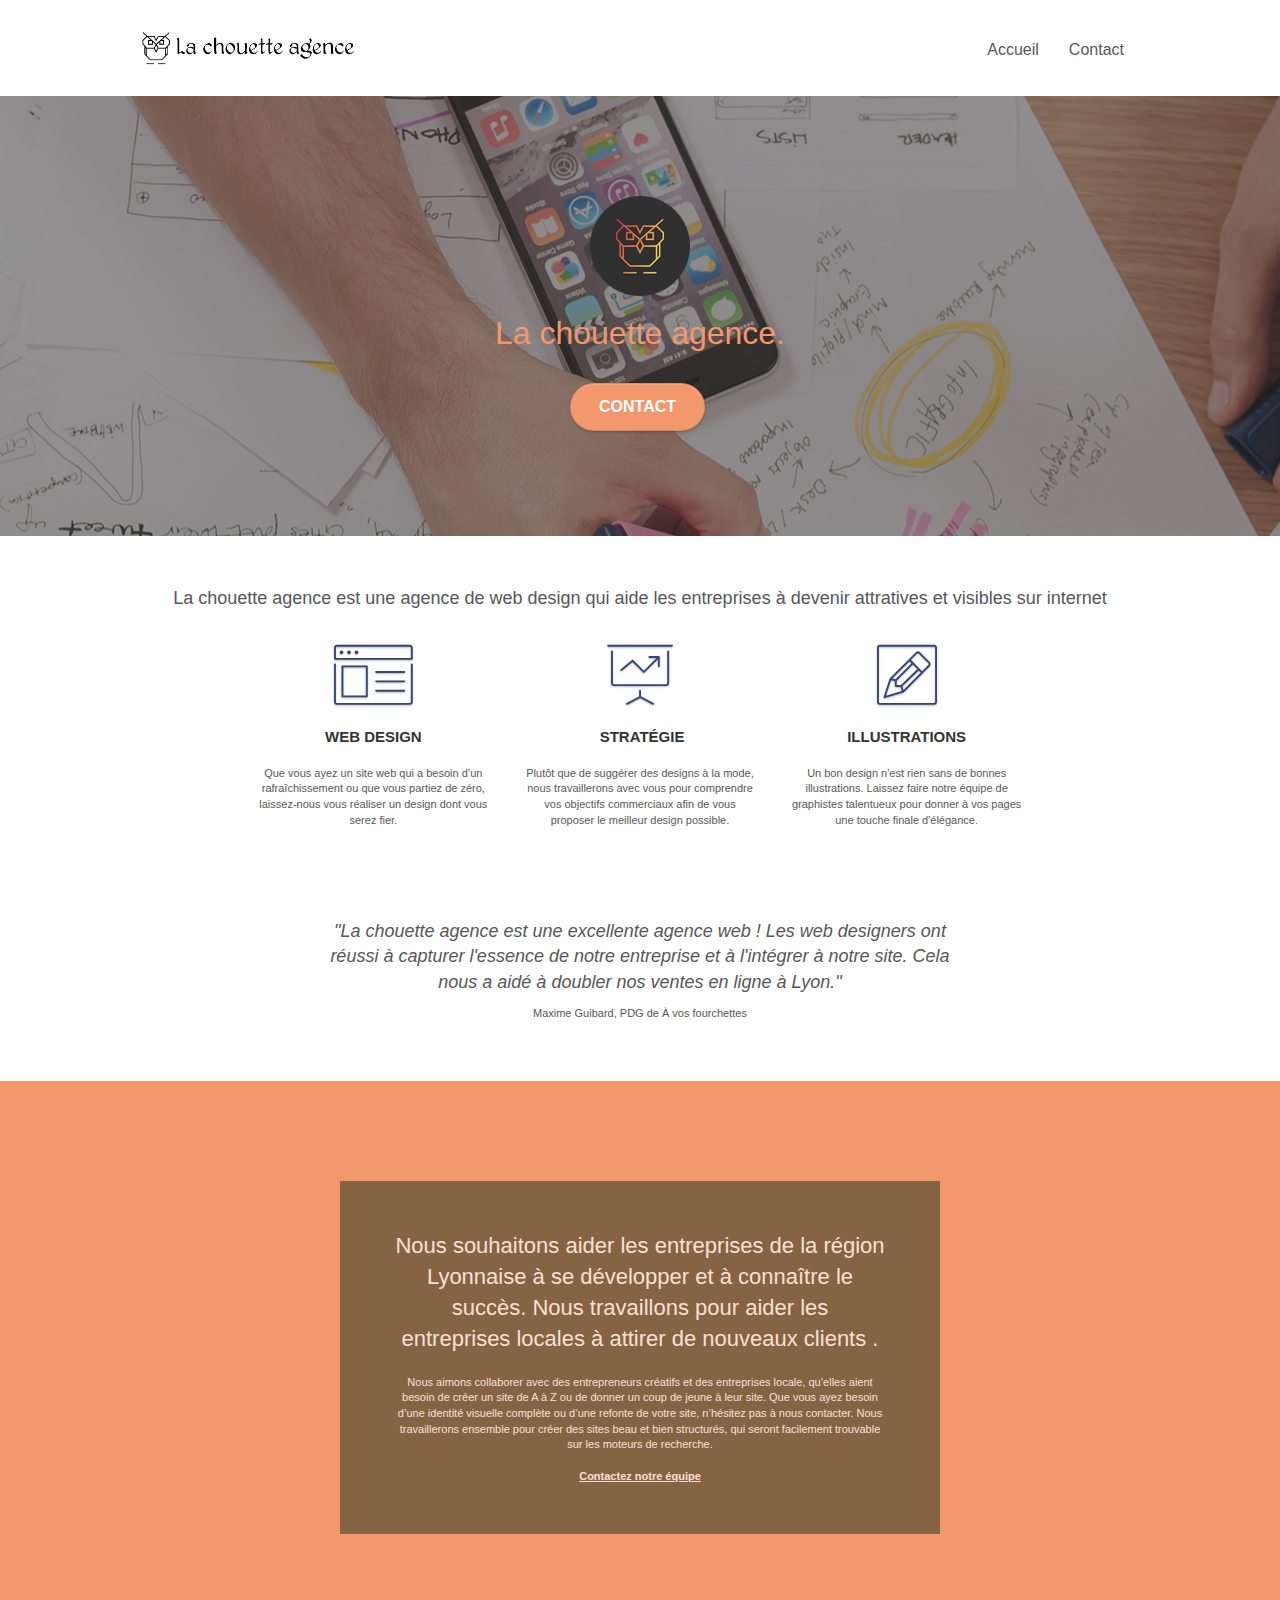
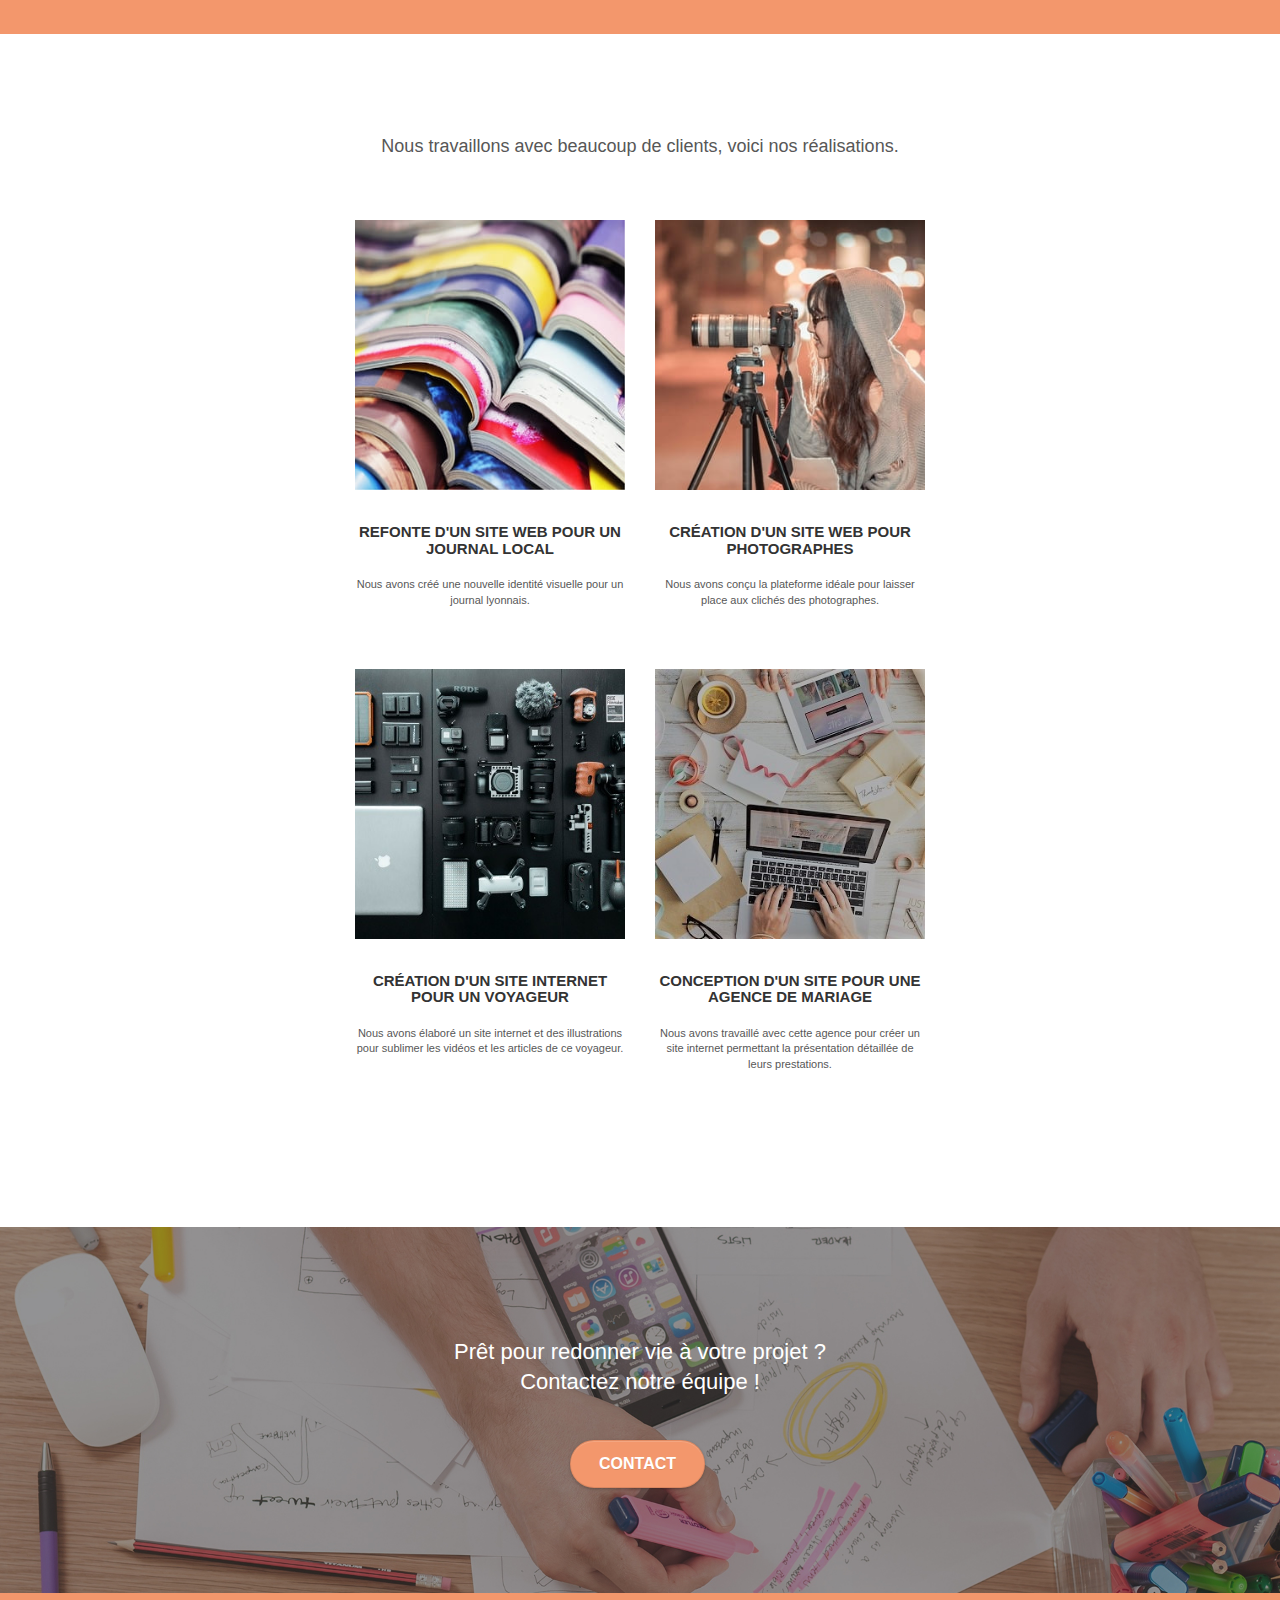
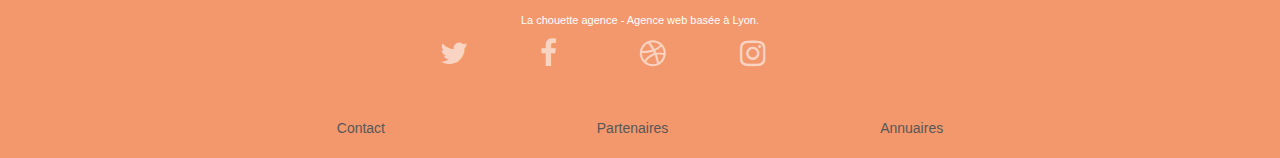
<file: index.html>
<!doctype html>
<html lang="fr">
<head>
    <meta charset="utf-8">
    <meta name="description" content="">
    <meta name="viewport" content="width=device-width, initial-scale=1.0, viewport-fit=cover">
    <link rel="shortcut icon" type="image/png" href="favicon.jpg">
    
	<link rel="stylesheet" type="text/css" href="./css/bootstrap.css">
	<link rel="stylesheet" type="text/css" href="style.css">
	<link rel="stylesheet" type="text/css" href="./css/font-awesome.css">
	<link rel="stylesheet" type="text/css" href="./css/et-line.css">
	
    
	<script src="./js/jquery-2.1.0.js"></script>
	<script src="./js/bootstrap.js"></script>
	<script src="./js/blocs.js"></script>
	<script src="./js/jquery.touchSwipe.js" defer></script>
	<script src="./js/gmaps.js"></script>

    <title>La chouette agence</title>

    
<!-- Analytics -->
 
<!-- Analytics END -->
    
</head>
<body>
<!-- Principal conteneur -->
<div class="page-container">
    
<!-- bloc-0 -->
<div class="bloc bgc-white l-bloc " id="bloc-0">
	<div class="container bloc-sm">
		<nav class="navbar row">
			<div class="navbar-header">
				<a class="navbar-brand" href="index.html"><img src="img/la-chouette-agence.png" alt="paris web design logo agence web meilleure agence" height="40" /></a>
				<button id="nav-toggle" type="button" class="ui-navbar-toggle navbar-toggle" data-toggle="collapse" data-target=".navbar-1">
					<span class="sr-only">Toggle navigation</span><span class="icon-bar"></span><span class="icon-bar"></span><span class="icon-bar"></span>
				</button>
			</div>
			<div class="collapse navbar-collapse navbar-1 special-dropdown-nav">
				<ul class="site-navigation nav navbar-nav">
					<li>
						<a href="index.html">Accueil</a>
					</li>
					<li>
						<a href="page2.html">Contact</a>
					</li>
				</ul>
			</div>
		</nav>
	</div>
</div>
<!-- bloc-0 END -->

<!-- bloc-1-presentation -->
<div class="bloc bgc-dark-slate-blue bg-banniere d-bloc bg-t-edge bloc-bg-texture texture-paper b-parallax" id="bloc-1-hero">
	<div class="container bloc-lg">
		<div class="row tight-width-whitespace">
			<div class="col-sm-12">
				<img src="img/logo.png" class="center-block image-resize-mode" width="100" alt="La chouette agence, agence web paris, création logo paris" />
				<h1 class="text-center hero-bloc-text tc-white ">
					La chouette agence.
				</h1>
				<div class="text-center">
					<a href="page2.html" class="btn btn-lg btn-clean btn-rd cta-hero btn-atomic-tangerine" id="cta-hero">Contact</a>
				</div>
			</div>
		</div>
	</div>
</div>
<!-- bloc-1-presentation END -->

<!-- bloc-2-services -->
<div class="bloc bgc-white l-bloc" id="bloc-2-services">
	<div class="container bloc-md">
		<div class="row">
			<div class="col-sm-12 text-center">
				<p class="text">La chouette agence est une agence de web design qui aide les entreprises à devenir attratives et visibles sur internet</p>
			</div>
		</div>
		<div class="row voffset-lg med-width-whitespace">
			<div class="col-sm-4">
				<div class="text-center">
					<span class="et-icon-browser sm-shadow icon-dark-slate-blue icons icon-lg"></span>
				</div>
				<h3 class="mg-md text-center">
					Web design
				</h3>
				<p class="text-center ">
					Que vous ayez un site web qui a besoin d&rsquo;un rafraîchissement ou que vous partiez de zéro, laissez-nous vous réaliser un design dont vous serez fier.
				</p>
			</div>
			<div class="col-sm-4">
				<div class="text-center">
					<span class="et-icon-presentation sm-shadow icon-dark-slate-blue icons icon-lg"></span>
				</div>
				<h3 class="mg-md text-center">
					&nbsp;Stratégie
				</h3>
				<p class="text-center ">
					Plutôt que de suggérer des designs à la mode, nous travaillerons avec vous pour comprendre vos objectifs commerciaux afin de vous proposer le meilleur design possible.<br>
				</p>
			</div>
			<div class="col-sm-4">
				<div class="text-center">
					<span class="et-icon-edit sm-shadow icon-dark-slate-blue icons icon-lg"></span>
				</div>
				<h3 class="mg-md text-center">
					Illustrations
				</h3>
				<p class="text-center ">
					Un bon design n'est rien sans de bonnes illustrations. Laissez faire notre équipe de graphistes talentueux pour donner à vos pages une touche finale d'élégance.
				</p>
			</div>
		</div>
		<div class="row voffset-lg voffset">
			<div class="col-xs-12 col-md-8 col-md-offset-2 text-center">
				<p class="text citation">
					"La chouette agence est une excellente agence web !
					Les web designers ont réussi à capturer l'essence de notre entreprise
					et à l'intégrer à notre site. Cela nous a aidé à doubler nos ventes en ligne à Lyon."
				</p>
				<p>Maxime Guibard, PDG de À vos fourchettes</p>

			</div>
		</div>
	</div>
</div>
<!-- bloc-2-services END -->

<!-- bloc-3-what-i-do -->
<div class="bloc tc-white bgc-atomic-tangerine bg-presentation d-bloc bloc-bg-texture texture-paper b-parallax" id="bloc-3-what-i-do">
	<div class="container bloc-lg">
		<div class="row tight-width-whitespace black-background">
			<div class="col-sm-12">
				<h2 class="mg-md text-center tc-white">
					Nous souhaitons aider les entreprises de la région Lyonnaise à se développer et à connaître le succès. Nous travaillons pour aider les entreprises locales à attirer de nouveaux clients .<br>
				</h2>
				<p class="text-center white">
					Nous aimons collaborer avec des entrepreneurs créatifs et des entreprises locale, qu’elles aient besoin de créer un site de A à Z ou de donner un coup de jeune à leur site. Que vous ayez besoin d’une identité visuelle complète ou d’une refonte de votre site, n’hésitez pas à nous contacter. Nous travaillerons ensemble pour créer des sites beau et bien structurés, qui seront facilement trouvable sur les moteurs de recherche. <br><br><a class="ltc-white bold-link" href="page2.html">Contactez notre équipe</a><br>
				</p>
			</div>
		</div>
	</div>
</div>
<!-- bloc-3-what-i-do END -->

<!-- bloc-4-portfolio -->
<div class="bloc bgc-white bg-lines-h2-bg bg-repeat l-bloc" id="bloc-4-portfolio">
	<div class="container bloc-lg">
		<div class="row">
			<div class="col-sm-12 text-center">
				<p class="text">Nous travaillons avec beaucoup de clients, voici nos réalisations.</p>
			</div>
		</div>
		<div class="row tight-width-whitespace portfolio-row">
			<div class="col-sm-6">
				<a href="#" data-lightbox="img/1.jpg" data-gallery-id="gallery-1" data-caption="Refonte d'un site web pour un journal local" data-frame="snapshot-lb"><img src="img/1.jpg" alt="paris web design logo agence web meilleure agence et refonte site web journal" class="img-responsive portfolio-thumb" /></a>
				<h3 class="mg-md text-center">
					Refonte d'un site web pour un journal local
				</h3>
				<p class="text-center">
					Nous avons créé une nouvelle identité visuelle pour un journal lyonnais.
				</p>
			</div>
			<div class="col-sm-6">
				<a href="#" data-lightbox="img/2.jpg" data-gallery-id="gallery-1" data-caption="Création d'un site web pour photographes" data-frame="snapshot-lb"><img src="img/2.jpg" class="img-responsive portfolio-thumb" alt="paris web design logo agence web meilleure agence, Création d'un site web pour photographes" /></a>
				<h3 class="mg-md text-center">
					Création d'un site web pour photographes
				</h3>
				<p class="text-center">
					Nous avons conçu la plateforme idéale pour laisser place aux clichés des photographes.
				</p>
			</div>
		</div>
		<div class="row tight-width-whitespace portfolio-row">
			<div class="col-sm-6">
				<a href="#" data-lightbox="img/3.jpg" data-gallery-id="gallery-1" data-caption="Création d'un site internet pour un voyageur" data-frame="snapshot-lb"><img src="img/3.jpg" class="img-responsive portfolio-thumb" alt="paris web design logo agence web meilleure agence, Création d'un site web pour voyageur"/></a>
				<h3 class="mg-md text-center">
					Création d'un site internet pour un voyageur
				</h3>
				<p class="text-center">
					Nous avons élaboré un site internet et des illustrations pour sublimer les vidéos et les articles de ce voyageur.
				</p>
			</div>
			<div class="col-sm-6">
				<a href="#" data-lightbox="img/4.jpg" data-gallery-id="gallery-1" data-caption="Conception d'un site pour une agence de mariage" data-frame="snapshot-lb"><img src="img/4.jpg" class="img-responsive portfolio-thumb" alt="paris web design logo agence web meilleure agence, Création d'un site web pour agence de mariage" /></a>
				<h3 class="mg-md text-center">
					Conception d'un site pour une agence de mariage
				</h3>
				<p class="text-center">
					Nous avons travaillé avec cette agence pour créer un site internet permettant la présentation détaillée de leurs prestations.
				</p>
			</div>
		</div>
	</div>
</div>
<!-- bloc-4-portfolio END -->

<!-- bloc-5-cta -->
<div class="bloc bgc-dark-slate-blue bg-banniere d-bloc bloc-bg-texture texture-paper" id="bloc-5-cta">
	<div class="container bloc-lg">
		<div class="row">
			<h2 class="mg-md text-center tc-white">
				Prêt pour redonner vie à votre projet ?<br>Contactez notre équipe !
			</h2>
			<div class="col-sm-12 text-center">
				<a href="page2.html" class="btn btn-atomic-tangerine btn-clean btn-rd btn-lg cta-hero">Contact</a>
			</div>
		</div>
	</div>
</div>
<!-- bloc-5-cta END -->

<!-- Footer - bloc-8 -->
<footer>
<div class="bloc bgc-atomic-tangerine d-bloc" id="bloc-8">
	<div class="container bloc-sm">
		<div class="row">
			<div class="col-sm-12">
				<p class="text-center white">
					La chouette agence - Agence web basée à Lyon.<br>
				</p>
				<div class="row row-no-gutters social">
					<div class="col-sm-3">
						<div class="text-center">
							<a class="social" href="index.html"><span class="fa fa-twitter icon-md"></span></a>
						</div>
					</div>
					<div class="col-sm-3">
						<div class="text-center">
							<a class="social" href="index.html"><span class="fa fa-facebook icon-md"></span></a>
						</div>
					</div>
					<div class="col-sm-3">
						<div class="text-center">
							<a class="social" href="index.html"><span class="fa fa-dribbble icon-md"></span></a>
						</div>
					</div>
					<div class="col-sm-3">
						<div class="text-center">
							<a class="social" href="index.html"><span class="fa fa-instagram icon-md"></span></a>
						</div>
					</div>
				</div>
				<div class="row footer__link">
					<a href="page2.html">
						Contact
					</a>
					<a href="#">
						Partenaires	
					</a>
					<a href="#">
						Annuaires
					</a>
				</div>
			</div>
		</div>
	</div>
</div>
</footer>
<!-- Footer - bloc-8 END -->

</div>
<!-- Principal conteneur END -->
    

</body>
</html>
</file>
<file: style.css>
body {
    margin: 0;
    padding: 0;
    background: #FFF;
    overflow-x: hidden;
    -webkit-font-smoothing: antialiased;
    -moz-osx-font-smoothing: grayscale;
}

a,
button {
    transition: all .3s ease-in-out;
    outline: none!important;
}

a:hover {
    text-decoration: none;
    cursor: pointer;
}

#page-loading-blocs-notifaction {
    position: fixed;
    top: 0;
    bottom: 0;
    width: 100%;
    z-index: 100000;
    background: #FFFFFF url("img/pageload-spinner.gif") no-repeat center center;
}

.bloc {
    width: 100%;
    clear: both;
    background: 50% 50% no-repeat;
    padding: 0 50px;
    -webkit-background-size: cover;
    -moz-background-size: cover;
    -o-background-size: cover;
    background-size: cover;
    position: relative;
}

.bloc .container {
    padding-left: 0;
    padding-right: 0;
}

.bloc-lg {
    padding: 100px 50px;
}

.bloc-md {
    padding: 50px;
}

.bloc-sm {
    padding: 20px 50px;
}

.bg-center,
.bg-l-edge,
.bg-r-edge,
.bg-t-edge,
.bg-b-edge,
.bg-tl-edge,
.bg-bl-edge,
.bg-tr-edge,
.bg-br-edge,
.bg-repeat {
    -webkit-background-size: auto!important;
    -moz-background-size: auto!important;
    -o-background-size: auto!important;
    background-size: auto!important;
}

.bg-repeat {
    background: repeat;
}

.bg-t-edge {
    background: top no-repeat;
}

.bloc-bg-texture::before {
    content: "";
    background-size: 2px 2px;
    position: absolute;
    top: 0;
    bottom: 0;
    left: 0;
    right: 0;
}
.b-parallax {
    background-attachment: fixed;
}

.d-bloc {
    color: rgba(255, 255, 255, .7);
}

.d-bloc button:hover {
    color: rgba(255, 255, 255, .9);
}

.d-bloc .icon-round,
.d-bloc .icon-square,
.d-bloc .icon-rounded,
.d-bloc .icon-semi-rounded-a,
.d-bloc .icon-semi-rounded-b {
    border-color: rgba(255, 255, 255, .9);
}

.d-bloc .divider-h span {
    border-color: rgba(255, 255, 255, .2);
}

.d-bloc .a-btn,
.d-bloc .navbar a,
.d-bloc .navbar-brand,
.d-bloc a .icon-sm,
.d-bloc a .icon-md,
.d-bloc a .icon-lg,
.d-bloc a .icon-xl,
.d-bloc h1 a,
.d-bloc h2 a,
.d-bloc h3 a,
.d-bloc h4 a,
.d-bloc h5 a,
.d-bloc h6 a,
.d-bloc p a {
    color: rgba(255, 255, 255, .6);
}

.d-bloc .a-btn:hover,
.d-bloc .navbar a:hover,
.d-bloc .navbar-brand:hover,
.d-bloc a:hover .icon-sm,
.d-bloc a:hover .icon-md,
.d-bloc a:hover .icon-lg,
.d-bloc a:hover .icon-xl,
.d-bloc h1 a:hover,
.d-bloc h2 a:hover,
.d-bloc h3 a:hover,
.d-bloc h4 a:hover,
.d-bloc h5 a:hover,
.d-bloc h6 a:hover,
.d-bloc p a:hover {
    color: rgba(255, 255, 255, 1);
}

.d-bloc .navbar-toggle .icon-bar {
    background: rgba(255, 255, 255, 1);
}

.d-bloc .btn-wire,
.d-bloc .btn-wire:hover {
    color: rgba(255, 255, 255, 1);
    border-color: rgba(255, 255, 255, 1);
}

.d-bloc .panel {
    color: rgba(0, 0, 0, .5);
}

.d-bloc .panel button:hover {
    color: rgba(0, 0, 0, .7);
}

.d-bloc .panel icon {
    border-color: rgba(0, 0, 0, .7);
}

.d-bloc .panel .divider-h span {
    border-color: rgba(0, 0, 0, .1);
}

.d-bloc .panel .a-btn {
    color: rgba(0, 0, 0, .6);
}

.d-bloc .panel .a-btn:hover {
    color: rgba(0, 0, 0, 1);
}

.d-bloc .panel .btn-wire,
.d-bloc .panel .btn-wire:hover {
    color: rgba(0, 0, 0, .7);
    border-color: rgba(0, 0, 0, .3);
}

.d-bloc .panel,
.l-bloc {
    color: rgba(0, 0, 0, .5);
}

.d-bloc .panel button:hover,
.l-bloc button:hover {
    color: rgba(0, 0, 0, .7);
}

.l-bloc .icon-round,
.l-bloc .icon-square,
.l-bloc .icon-rounded,
.l-bloc .icon-semi-rounded-a,
.l-bloc .icon-semi-rounded-b {
    border-color: rgba(0, 0, 0, .7);
}

.d-bloc .panel .divider-h span,
.l-bloc .divider-h span {
    border-color: rgba(0, 0, 0, .1);
}

.d-bloc .panel .a-btn,
.l-bloc .a-btn,
.l-bloc .navbar a,
.l-bloc .navbar-brand,
.l-bloc a .icon-sm,
.l-bloc a .icon-md,
.l-bloc a .icon-lg,
.l-bloc a .icon-xl,
.l-bloc h1 a,
.l-bloc h2 a,
.l-bloc h3 a,
.l-bloc h4 a,
.l-bloc h5 a,
.l-bloc h6 a,
.l-bloc p a {
    color: rgba(0, 0, 0, .6);
}

.d-bloc .panel .a-btn:hover,
.l-bloc .a-btn:hover,
.l-bloc .navbar a:hover,
.l-bloc .navbar-brand:hover,
.l-bloc a:hover .icon-sm,
.l-bloc a:hover .icon-md,
.l-bloc a:hover .icon-lg,
.l-bloc a:hover .icon-xl,
.l-bloc h1 a:hover,
.l-bloc h2 a:hover,
.l-bloc h3 a:hover,
.l-bloc h4 a:hover,
.l-bloc h5 a:hover,
.l-bloc h6 a:hover,
.l-bloc p a:hover {
    color: rgba(0, 0, 0, 1);
}

.l-bloc .navbar-toggle .icon-bar {
    color: rgba(0, 0, 0, .6);
}

.d-bloc .panel .btn-wire,
.d-bloc .panel .btn-wire:hover,
.l-bloc .btn-wire,
.l-bloc .btn-wire:hover {
    color: rgba(0, 0, 0, .7);
    border-color: rgba(0, 0, 0, .3);
}

.voffset {
    margin-top: 30px;
}

.voffset-lg {
    margin-top: 80px;
}

.row-no-gutters {
    margin-right: 0;
    margin-left: 0;
}

.row.row-no-gutters > [class^="col-"],
.row.row-no-gutters > [class*=" col-"] {
    padding-right: 0;
    padding-left: 0;
}

#bloc-1-hero h1 {
    font-size: 32px;
    color: #f3976c!important;
}

.navbar {
    margin-bottom: 0;
    z-index: 1;
}

.navbar-brand {
    height: auto;
    padding: 3px 15px;
    font-size: 25px;
    font-weight: normal;
    font-weight: 600;
    line-height: 44px;
}

.navbar-brand img {
    max-height: 200px;
    margin: 0 5px 0 0;
    display: inline;
}

.navbar-brand img[src$=svg] {
    min-width: 100px;
}

.nav-center .navbar-brand img {
    margin: 0;
}

.navbar .nav {
    float: right;
}

.nav > li {
    float: left;
    margin-top: 4px;
    font-size: 16px;
}

.navbar-nav .open .dropdown-menu > li > a {
    text-align: inherit;
}

.nav > li a:hover,
.nav > li a:focus {
    background: transparent;
}

.navbar-toggle {
    margin: 10px 10px 0 0;
    border: 0px;
}

.navbar-toggle:hover {
    background: transparent!important;
}

.navbar-toggle .icon-bar {
    background-color: rgba(0, 0, 0, .5);
    width: 26px;
}

.nav-invert .navbar .nav {
    float: left;
}

.nav-invert .navbar-header,
.nav-invert .navbar-brand {
    float: right;
    position: relative;
    z-index: 2;
}

@media (min-width: 768px) {
    .nav > li .dropdown-menu a,
    .nav > li .dropdown-menu a:hover {
        color: #484848;
    }
    .nav-invert .site-navigation {
        left: 0;
        right: 0;
    }
    .nav-center {
        text-align: center;
    }
    .nav-center .navbar-header {
        width: 100%;
    }
    .nav-center .navbar-header,
    .nav-center .navbar-brand,
    .nav-center .nav > li {
        float: none;
        display: inline-block;
    }
    .nav-center .site-navigation {
        position: relative;
        width: 100%;
        right: 0;
        margin-right: 0px;
        margin-top: 20px;
    }
    .nav-center.mini-nav .navbar-toggle {
        float: none;
        margin: 10px auto 0;
    }
}

.nav > li > .dropdown a {
    background: none!important;
    display: block;
    padding: 14px 15px;
}

nav .caret {
    margin: 0 5px;
}

.dropdown-menu .dropdown-menu {
    top: -8px;
    left: 100%;
}

.dropdown-menu .dropmenu-flow-right {
    top: 100%;
    left: 0;
    margin-left: -1px;
    border-top-left-radius: 0;
    border-top-right-radius: 0;
}

.dropdown-menu .dropdown span {
    border: 4px solid black;
    border-top-color: transparent;
    border-right-color: transparent;
    border-bottom-color: transparent;
    margin: 6px -5px 0 0!important;
    float: right;
}

.mg-md {
    margin-top: 10px;
    margin-bottom: 20px;
}

.mg-lg {
    margin-top: 10px;
    margin-bottom: 40px;
}

.btn {
    margin: 0 5px 5px 0;
}

.btn.pull-right {
    margin: 0 0 5px 5px;
}

.btn-d,
.btn-d:hover,
.btn-d:focus {
    color: #FFF;
    background: rgba(0, 0, 0, .3);
}

button {
    outline: none!important;
}

.btn-rd {
    border-radius: 40px;
}

.btn-clean {
    border: 1px solid rgba(0, 0, 0, .08);
    border-bottom-color: rgba(0, 0, 0, .1);
    text-shadow: 0 1px 0 rgba(0, 0, 1, .1);
    box-shadow: 0 1px 3px rgba(0, 0, 1, .25), inset 0 1px 0 0 rgba(255, 255, 255, .15);
}

.icon-md {
    font-size: 30px!important;
}

.icon-lg {
    font-size: 60px!important;
}

.sm-shadow {
    text-shadow: 0 1px 2px rgba(0, 0, 0, .3);
}

.panel-sq,
.panel-sq .panel-heading,
.panel-sq .panel-footer {
    border-radius: 0;
}

.panel-rd {
    border-radius: 30px;
}

.panel-rd .panel-heading {
    border-radius: 29px 29px 0 0;
}

.panel-rd .panel-footer {
    border-radius: 0 0 29px 29px;
}

.form-control {
    border-color: rgba(0, 0, 0, .1);
    box-shadow: none;
}

.scrollToTop {
    width: 40px;
    height: 40px;
    position: fixed;
    bottom: 20px;
    right: 20px;
    opacity: 0;
    z-index: 500;
    transition: all .3s ease-in-out;
}

.scrollToTop span {
    margin-top: 6px;
}

.showScrollTop {
    font-size: 14px;
    opacity: 1;
}

a[data-lightbox] {
    position: relative;
    display: flex;
    justify-content: center;
    text-align: center;
}

a[data-lightbox]:hover::before {
    content: "+";
    font-family: "HelveticaNeue-Light", "Helvetica Neue Light", "Helvetica Neue", Helvetica, Arial;
    font-size: 32px;
    width: 50px;
    height: 50px;
    border-radius: 50%;
    background: rgba(0, 0, 0, .6);
    color: #FFF;
    font-weight: 100;
    z-index: 1;
    position: absolute;
    top: 50%;
    transform: translateY(-50%);
    -webkit-transform: translateY(-50%);
}

a[data-lightbox]:hover img {
    opacity: 0.6;
    -webkit-animation-fill-mode: none;
    animation-fill-mode: none;
}

#lightbox-modal {
    display: flex;
    align-items: center;
}

#lightbox-modal .modal-dialog {
    width: 90%;
    max-width: 900px;
    margin: 0 auto 0;
}

#lightbox-modal .modal-dialog img {
    max-height: 90vh;
    margin: 0 auto;
}

.lightbox-caption {
    padding: 20px;
    color: #FFF;
    background: rgba(0, 0, 0, .5);
    position: absolute;
    left: 15px;
    right: 15px;
    bottom: 5px;
}

.close-lightbox {
    color: #FFF;
    font-size: 30px;
    position: absolute;
    top: 20px;
    right: 20px;
    z-index: 20;
    background: rgba(0, 0, 0, .5);
    border: none;
    line-height: 30px;
    padding: 0 9px 5px;
    opacity: 0.3;
}

.close-lightbox:hover,
.next-lightbox:hover,
.prev-lightbox:hover {
    opacity: 1.0;
    color: #FFF;
}

.next-lightbox,
.prev-lightbox {
    font-size: 20px;
    color: rgba(255, 255, 255, .9);
    background: rgba(0, 0, 0, .5);
    transition: all .2s ease-in-out;
    position: absolute;
    top: 45%;
    z-index: 1;
    opacity: 0.4;
}

.next-lightbox {
    padding: 6px 8px 1px 13px;
    right: 25px;
}

.prev-lightbox {
    padding: 6px 13px 1px 10px;
    left: 25px;
}

.snapshot-lb .modal-body {
    padding-bottom: 45px;
}

.snapshot-lb .lightbox-caption {
    padding: 0;
    color: rgba(0, 0, 0, .5);
    background: none;
}

h1,
h2,
h3,
h4,
h5,
h6,
p,
label,
.btn,
a {
    font-family: "helvetica";
    font-weight: 400;
    color: #575757!important;
}

.container {
    max-width: 1000px;
}

.hero-bloc-text {
    font-size: 38px;
}

.hero-bloc-text-sub {
    font-size: 36px;
}

.statement-bloc-text {
    line-height: 26px;
    font-style: italic;
    font-size: 20px;
    text-align: center;
    font-weight: lighter;
    max-width: 520px;
    margin: auto auto auto auto;
}

p {
    font-size: 11px;
}

.tight-width-whitespace {
    max-width: 600px;
    margin: auto auto auto auto;
}

.h1 {
    font-size: 20px;
    font-family: "Open Sans";
}

.cta-hero {
    margin-top: 22px;
    color: #FFFFFF!important;
    text-transform: uppercase;
    padding: 12px 28px 12px 28px;
    font-size: 16px;
    font-weight: 700;
}

.social {
    max-width: 400px;
    margin: auto auto auto auto;
    display: flex;
    justify-content: space-between;
}

h2 {
    font-size: 22px;
    line-height: 1.4em;
}

h3 {
    font-size: 15px;
    text-transform: uppercase;
    font-weight: 700;
    color: #333333!important;
}

.med-width-whitespace {
    max-width: 800px;
    margin: auto auto auto auto;
    box-shadow: 0px 0px 0px #000000;
}

h1 {
    color: #333333!important;
}

h4 {
    color: #333333!important;
}

.icons {
    margin-bottom: 14px;
    margin-top: 24px;
}

.white {
    color: #FFFFFF!important;
}

.portfolio-thumb {
    margin-bottom: 24px;
}

.portfolio-row {
    margin-bottom: 44px;
    margin-top: 50px;
}
.footer__link
{
    width: auto;
    margin-top: 5%;
    display: flex;
    justify-content: space-between;
}
.avatar {
    box-shadow: 0px 4px 9px rgba(0, 0, 0, 0.3);
}

.black-background {
    background-color: #574E32;
    opacity: 0.7;
    padding: 40px 40px 40px 40px;
}

.bold-link {
    font-weight: 900;
    text-decoration: underline!important;
}

.bgc-white {
    background-color: #FFFFFF;
}

.bgc-dark-slate-blue {
    background-color: #364577;
}

.bgc-atomic-tangerine {
    background-color: #F3976C;
}
.tc-white {
    color: #FFFFFF!important;
}

.btn-atomic-tangerine {
    background: #F3976C;
    color: #FFFFFF!important;
}

.btn-atomic-tangerine:hover {
    background: #c27956!important;
    color: #FFFFFF!important;
}

.ltc-white {
    color: #FFFFFF!important;
}

.ltc-white:hover {
    color: #cccccc!important;
}

.ltc-atomic-tangerine {
    color: #F3976C!important;
}

.ltc-atomic-tangerine:hover {
    color: #c27956!important;
}

.icon-dark-slate-blue {
    color: #364577!important;
    border-color: #364577!important;
}
/*
.bg-dots-bg {
    background-image: url("img/dots-bg.png");
}

.bg-lines-h2-bg {
    background-image: url("img/lines-h2-bg.png");
}
*/
.bg-banniere {
    background-image: url("img/la-chouette-agence-banniere.jpg");
}

.bg-presentation {
    background-image: url("img/image-de-presentation.jpg");
}

@media (max-width: 1024px) {
    .bloc {
        padding-left: 20px;
        padding-right: 20px;
    }
    .bloc.full-width-bloc,
    .bloc-tile-2.full-width-bloc .container,
    .bloc-tile-3.full-width-bloc .container,
    .bloc-tile-4.full-width-bloc .container {
        padding-left: 0;
        padding-right: 0;
    }
}

@media (max-width: 992px) and (min-width: 768px) {
    .navbar .nav {
        max-width: 80%
    }
    .nav-center.navbar .nav {
        max-width: 100%
    }
}

@media only screen and (min-device-width: 768px) and (max-device-width: 1024px) and (orientation: landscape) {
    .b-parallax {
        background-attachment: scroll;
    }
}

@media only screen and (min-device-width: 1024px) and (max-device-width: 1366px) and (-webkit-min-device-pixel-ratio: 1.5) {
    .b-parallax {
        background-attachment: scroll;
    }
}

@media (max-width: 991px) {
    .container {
        width: 100%;
    }
    .b-parallax {
        background-attachment: scroll;
    }
    .page-container,
    #hero-bloc {
        overflow-x: hidden;
        position: relative;
    }
    .bloc {
        padding-left: constant(safe-area-inset-left);
        padding-right: constant(safe-area-inset-right);
    }
    .bloc-group,
    .bloc-group .bloc {
        display: block;
        width: 100%;
    }
    .bloc-fill-screen .fill-bloc-top-edge,
    .bloc-fill-screen .fill-bloc-bottom-edge {
        padding: 0 20px;
        padding-left: constant(safe-area-inset-left);
        padding-right: constant(safe-area-inset-right);
    }
}

@media (max-width: 767px) {
    .page-container {
        overflow-x: hidden;
        position: relative;
    }
    h1,
    h2,
    h3,
    h4,
    h5,
    h6,
    p,
    #disqus_thread {
        padding-left: 10px!important;
        padding-right: 10px!important;
    }
    .b-parallax {
        background-attachment: scroll;
    }
    .navbar .nav {
        padding-top: 0;
        border-top: 1px solid rgba(0, 0, 0, .2);
        float: none!important;
    }
    .navbar.row {
        margin-left: 0;
        margin-right: 0;
    }
    .site-navigation {
        position: inherit;
        transform: none;
        -webkit-transform: none;
        -ms-transform: none;
    }
    .nav > li {
        margin-top: 0;
        border-bottom: 1px solid rgba(0, 0, 0, .1);
        background: rgba(0, 0, 0, .05);
        text-align: left;
        padding-left: 15px;
        width: 100%;
    }
    .nav > li:hover {
        background: rgba(0, 0, 0, .08);
    }
    .dropdown .dropdown a .caret {
        float: none;
        margin: 5px 0 0 10px!important;
        border: 4px solid black;
        border-bottom-color: transparent;
        border-right-color: transparent;
        border-left-color: transparent;
    }
    #hero-bloc .navbar .nav {
        background: rgba(0, 0, 0, .8);
    }
    #hero-bloc .navbar .nav a {
        color: rgba(255, 255, 255, .6);
    }
    .hero {
        padding: 50px 0;
    }
    .hero-nav {
        left: -1px;
        right: -1px;
    }
    .navbar-collapse {
        padding: 0;
        overflow-x: hidden;
        -webkit-box-shadow: none;
        box-shadow: none;
    }
    .navbar-brand img {
        max-height: 40px;
        width: auto;
    }
    .nav-invert .navbar-header {
        float: none;
        width: 100%;
    }
    .nav-invert .navbar-toggle {
        float: left;
        margin-left: 10px;
    }
    .bloc {
        padding-left: 0;
        padding-right: 0;
    }
    .bloc-xxl,
    .bloc-xl,
    .bloc-lg {
        padding: 40px 0;
    }
    .bloc-sm,
    .bloc-md {
        padding-left: 0;
        padding-right: 0;
    }
    .bloc-tile-2 .container,
    .bloc-tile-3 .container,
    .bloc-tile-4 .container,
    .bloc-fill-screen .fill-bloc-top-edge,
    .bloc-fill-screen .fill-bloc-bottom-edge {
        padding-left: 0;
        padding-right: 0;
    }
    .a-block {
        padding: 0 10px;
    }
    .btn-dwn {
        display: none;
    }
    .voffset {
        margin-top: 5px;
    }
    .voffset-md {
        margin-top: 20px;
    }
    .voffset-lg {
        margin-top: 30px;
    }
    form {
        padding: 5px;
    }
    .close-lightbox {
        display: inline-block;
    }
    .blocsapp-device-iphone5 {
        background-size: 216px 425px;
        padding-top: 60px;
        width: 216px;
        height: 425px;
    }
    .blocsapp-device-iphone5 img {
        width: 180px;
        height: 320px;
    }
}

@media (max-width: 400px) {
    .bloc {
        padding-left: 0;
        padding-right: 0;
    }
}

@media (max-width: 767px) {
    .bloc-mob-center-text {
        text-align: center;
    }
}
</file>
<file: css/et-line.css>
@font-face {
    font-family: et-line;
    src: url(../fonts/et-line.eot);
    src: url(../fonts/et-line.eot?#iefix) format('embedded-opentype'), url(../fonts/et-line.woff) format('woff'), url(../fonts/et-line.ttf) format('truetype'), url(../fonts/et-line.svg#et-line) format('svg');
    font-weight: 400;
    font-style: normal
}

.et-icon-adjustments,
.et-icon-alarmclock,
.et-icon-anchor,
.et-icon-aperture,
.et-icon-attachment,
.et-icon-bargraph,
.et-icon-basket,
.et-icon-beaker,
.et-icon-bike,
.et-icon-book-open,
.et-icon-briefcase,
.et-icon-browser,
.et-icon-calendar,
.et-icon-camera,
.et-icon-caution,
.et-icon-chat,
.et-icon-circle-compass,
.et-icon-clipboard,
.et-icon-clock,
.et-icon-cloud,
.et-icon-compass,
.et-icon-desktop,
.et-icon-dial,
.et-icon-document,
.et-icon-documents,
.et-icon-download,
.et-icon-dribbble,
.et-icon-edit,
.et-icon-envelope,
.et-icon-expand,
.et-icon-facebook,
.et-icon-flag,
.et-icon-focus,
.et-icon-gears,
.et-icon-genius,
.et-icon-gift,
.et-icon-global,
.et-icon-globe,
.et-icon-googleplus,
.et-icon-grid,
.et-icon-happy,
.et-icon-hazardous,
.et-icon-heart,
.et-icon-hotairballoon,
.et-icon-hourglass,
.et-icon-key,
.et-icon-laptop,
.et-icon-layers,
.et-icon-lifesaver,
.et-icon-lightbulb,
.et-icon-linegraph,
.et-icon-linkedin,
.et-icon-lock,
.et-icon-magnifying-glass,
.et-icon-map,
.et-icon-map-pin,
.et-icon-megaphone,
.et-icon-mic,
.et-icon-mobile,
.et-icon-newspaper,
.et-icon-notebook,
.et-icon-paintbrush,
.et-icon-paperclip,
.et-icon-pencil,
.et-icon-phone,
.et-icon-picture,
.et-icon-pictures,
.et-icon-piechart,
.et-icon-presentation,
.et-icon-pricetags,
.et-icon-printer,
.et-icon-profile-female,
.et-icon-profile-male,
.et-icon-puzzle,
.et-icon-quote,
.et-icon-recycle,
.et-icon-refresh,
.et-icon-ribbon,
.et-icon-rss,
.et-icon-sad,
.et-icon-scissors,
.et-icon-scope,
.et-icon-search,
.et-icon-shield,
.et-icon-speedometer,
.et-icon-strategy,
.et-icon-streetsign,
.et-icon-tablet,
.et-icon-target,
.et-icon-telescope,
.et-icon-toolbox,
.et-icon-tools,
.et-icon-tools-2,
.et-icon-trophy,
.et-icon-tumblr,
.et-icon-twitter,
.et-icon-upload,
.et-icon-video,
.et-icon-wallet,
.et-icon-wine {
    font-family: et-line;
    speak: none;
    font-style: normal;
    font-weight: 400;
    font-variant: normal;
    text-transform: none;
    line-height: 1;
    -webkit-font-smoothing: antialiased;
    -moz-osx-font-smoothing: grayscale;
    display: inline-block
}

.et-icon-mobile:before {
    content: "\e000"
}

.et-icon-laptop:before {
    content: "\e001"
}

.et-icon-desktop:before {
    content: "\e002"
}

.et-icon-tablet:before {
    content: "\e003"
}

.et-icon-phone:before {
    content: "\e004"
}

.et-icon-document:before {
    content: "\e005"
}

.et-icon-documents:before {
    content: "\e006"
}

.et-icon-search:before {
    content: "\e007"
}

.et-icon-clipboard:before {
    content: "\e008"
}

.et-icon-newspaper:before {
    content: "\e009"
}

.et-icon-notebook:before {
    content: "\e00a"
}

.et-icon-book-open:before {
    content: "\e00b"
}

.et-icon-browser:before {
    content: "\e00c"
}

.et-icon-calendar:before {
    content: "\e00d"
}

.et-icon-presentation:before {
    content: "\e00e"
}

.et-icon-picture:before {
    content: "\e00f"
}

.et-icon-pictures:before {
    content: "\e010"
}

.et-icon-video:before {
    content: "\e011"
}

.et-icon-camera:before {
    content: "\e012"
}

.et-icon-printer:before {
    content: "\e013"
}

.et-icon-toolbox:before {
    content: "\e014"
}

.et-icon-briefcase:before {
    content: "\e015"
}

.et-icon-wallet:before {
    content: "\e016"
}

.et-icon-gift:before {
    content: "\e017"
}

.et-icon-bargraph:before {
    content: "\e018"
}

.et-icon-grid:before {
    content: "\e019"
}

.et-icon-expand:before {
    content: "\e01a"
}

.et-icon-focus:before {
    content: "\e01b"
}

.et-icon-edit:before {
    content: "\e01c"
}

.et-icon-adjustments:before {
    content: "\e01d"
}

.et-icon-ribbon:before {
    content: "\e01e"
}

.et-icon-hourglass:before {
    content: "\e01f"
}

.et-icon-lock:before {
    content: "\e020"
}

.et-icon-megaphone:before {
    content: "\e021"
}

.et-icon-shield:before {
    content: "\e022"
}

.et-icon-trophy:before {
    content: "\e023"
}

.et-icon-flag:before {
    content: "\e024"
}

.et-icon-map:before {
    content: "\e025"
}

.et-icon-puzzle:before {
    content: "\e026"
}

.et-icon-basket:before {
    content: "\e027"
}

.et-icon-envelope:before {
    content: "\e028"
}

.et-icon-streetsign:before {
    content: "\e029"
}

.et-icon-telescope:before {
    content: "\e02a"
}

.et-icon-gears:before {
    content: "\e02b"
}

.et-icon-key:before {
    content: "\e02c"
}

.et-icon-paperclip:before {
    content: "\e02d"
}

.et-icon-attachment:before {
    content: "\e02e"
}

.et-icon-pricetags:before {
    content: "\e02f"
}

.et-icon-lightbulb:before {
    content: "\e030"
}

.et-icon-layers:before {
    content: "\e031"
}

.et-icon-pencil:before {
    content: "\e032"
}

.et-icon-tools:before {
    content: "\e033"
}

.et-icon-tools-2:before {
    content: "\e034"
}

.et-icon-scissors:before {
    content: "\e035"
}

.et-icon-paintbrush:before {
    content: "\e036"
}

.et-icon-magnifying-glass:before {
    content: "\e037"
}

.et-icon-circle-compass:before {
    content: "\e038"
}

.et-icon-linegraph:before {
    content: "\e039"
}

.et-icon-mic:before {
    content: "\e03a"
}

.et-icon-strategy:before {
    content: "\e03b"
}

.et-icon-beaker:before {
    content: "\e03c"
}

.et-icon-caution:before {
    content: "\e03d"
}

.et-icon-recycle:before {
    content: "\e03e"
}

.et-icon-anchor:before {
    content: "\e03f"
}

.et-icon-profile-male:before {
    content: "\e040"
}

.et-icon-profile-female:before {
    content: "\e041"
}

.et-icon-bike:before {
    content: "\e042"
}

.et-icon-wine:before {
    content: "\e043"
}

.et-icon-hotairballoon:before {
    content: "\e044"
}

.et-icon-globe:before {
    content: "\e045"
}

.et-icon-genius:before {
    content: "\e046"
}

.et-icon-map-pin:before {
    content: "\e047"
}

.et-icon-dial:before {
    content: "\e048"
}

.et-icon-chat:before {
    content: "\e049"
}

.et-icon-heart:before {
    content: "\e04a"
}

.et-icon-cloud:before {
    content: "\e04b"
}

.et-icon-upload:before {
    content: "\e04c"
}

.et-icon-download:before {
    content: "\e04d"
}

.et-icon-target:before {
    content: "\e04e"
}

.et-icon-hazardous:before {
    content: "\e04f"
}

.et-icon-piechart:before {
    content: "\e050"
}

.et-icon-speedometer:before {
    content: "\e051"
}

.et-icon-global:before {
    content: "\e052"
}

.et-icon-compass:before {
    content: "\e053"
}

.et-icon-lifesaver:before {
    content: "\e054"
}

.et-icon-clock:before {
    content: "\e055"
}

.et-icon-aperture:before {
    content: "\e056"
}

.et-icon-quote:before {
    content: "\e057"
}

.et-icon-scope:before {
    content: "\e058"
}

.et-icon-alarmclock:before {
    content: "\e059"
}

.et-icon-refresh:before {
    content: "\e05a"
}

.et-icon-happy:before {
    content: "\e05b"
}

.et-icon-sad:before {
    content: "\e05c"
}

.et-icon-facebook:before {
    content: "\e05d"
}

.et-icon-twitter:before {
    content: "\e05e"
}

.et-icon-googleplus:before {
    content: "\e05f"
}

.et-icon-rss:before {
    content: "\e060"
}

.et-icon-tumblr:before {
    content: "\e061"
}

.et-icon-linkedin:before {
    content: "\e062"
}

.et-icon-dribbble:before {
    content: "\e063"
}
</file>
